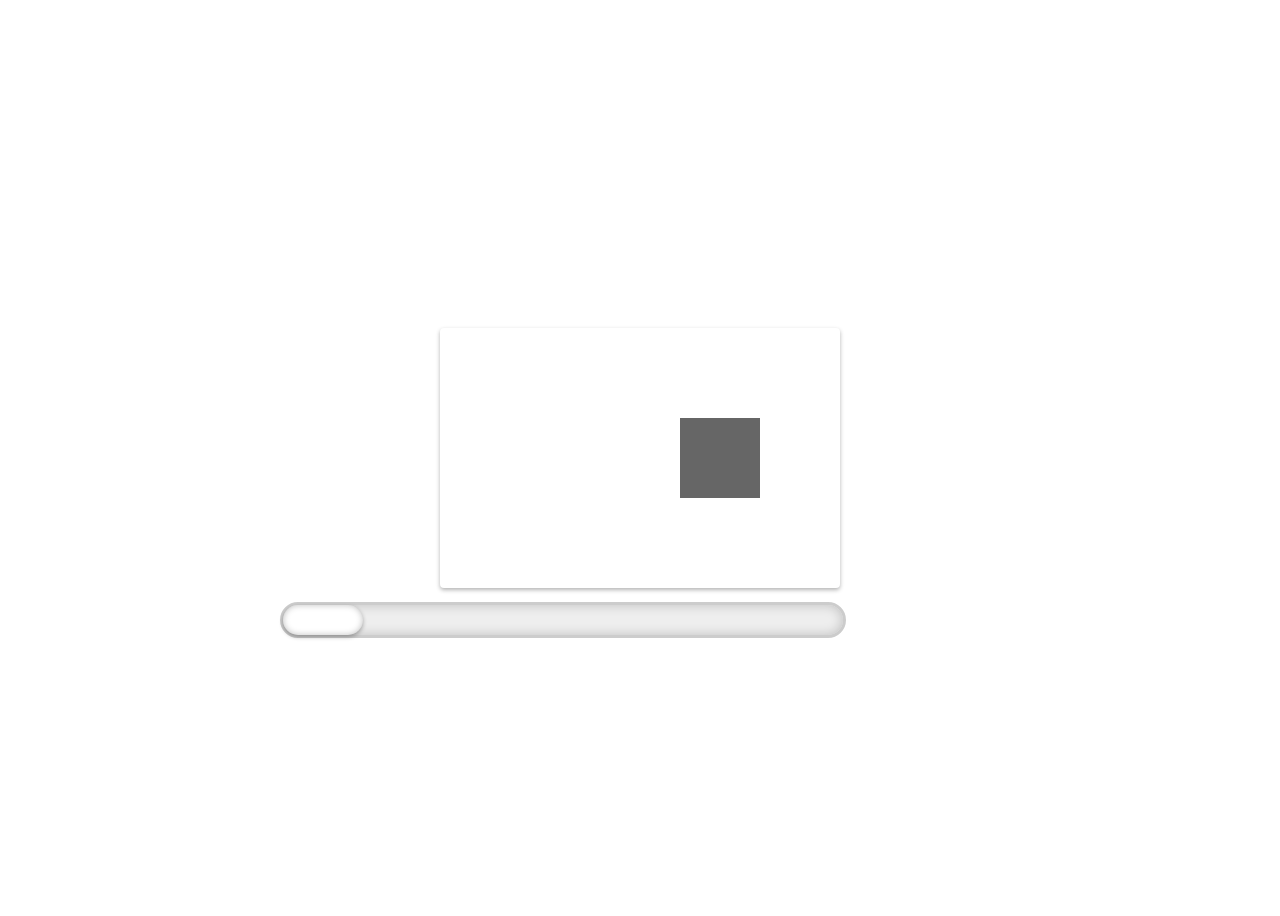
<file: CAPTCHA/index.html>
<html lang="ch">
<head>
    <title>CAPTCHA</title>
    <link rel="stylesheet" href="css/main.css">
</head>
<body>
<div id="captcha">
    <!--滑动条-->
    <div id="handle">
        <!--滑动条上的滑块-->
        <span></span>
    </div>
</div>
</body>
<script src="js/main.js"></script>
</html>
</file>
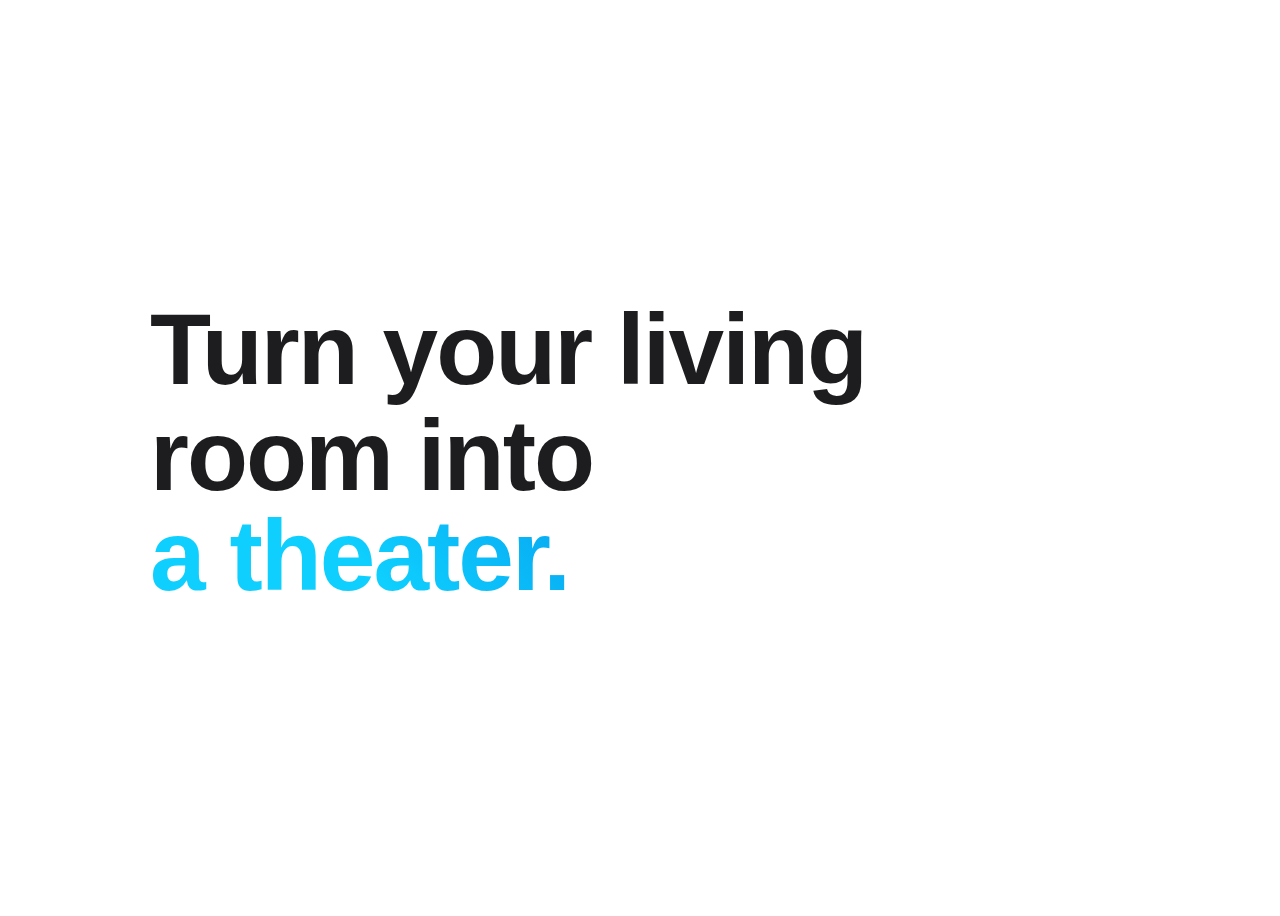
<file: CarouselText/index.html>
<!DOCTYPE html>
<html lang="en">
<head>
    <meta charset="UTF-8">
    <title>CarouselText</title>
    <link rel="stylesheet" href="css/main.css">
</head>
<body>
<h2>
    Turn your living room into
    <div class="mask">
        <span data-show>a theater.</span>
        <span>a gym.</span>
        <span>a concert hall.</span>
        <span>an arcade.</span>
    </div>
</h2>
</body>
<script src="js/main.js"></script>
</html>
</file>
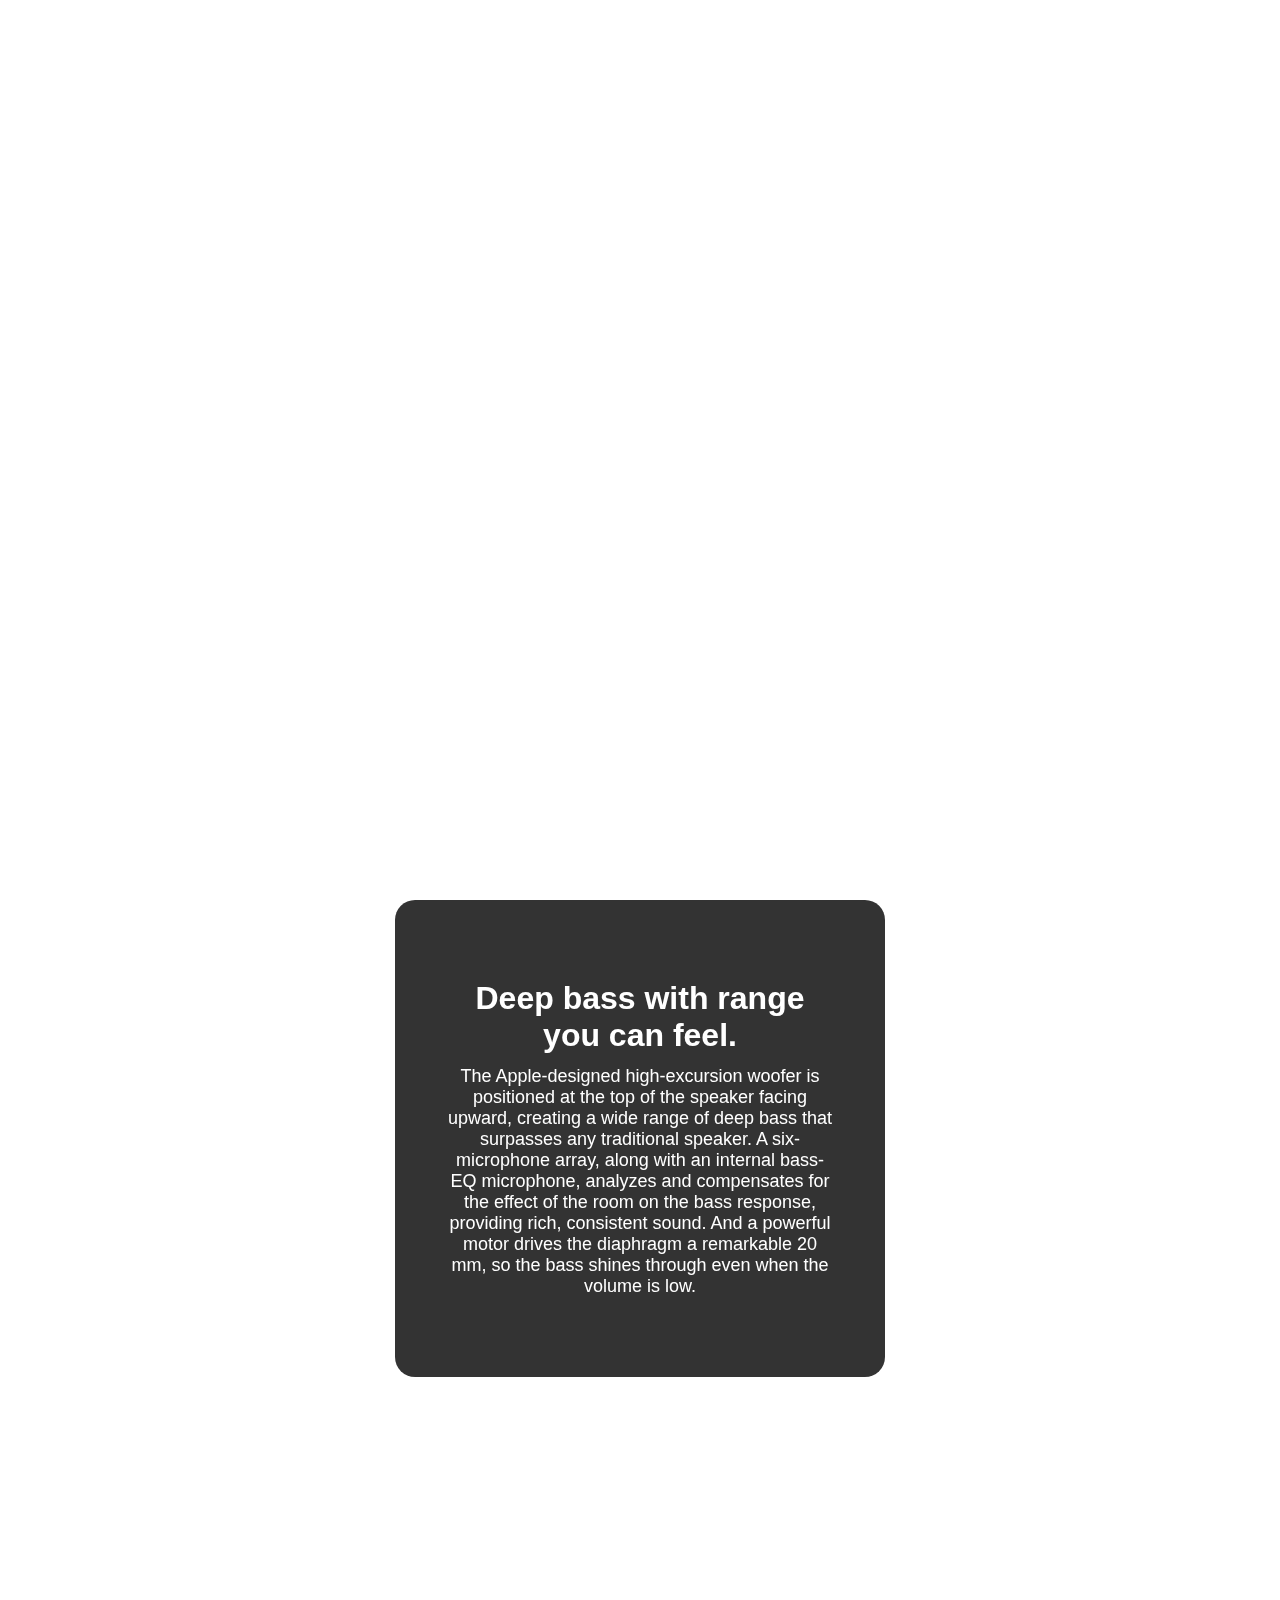
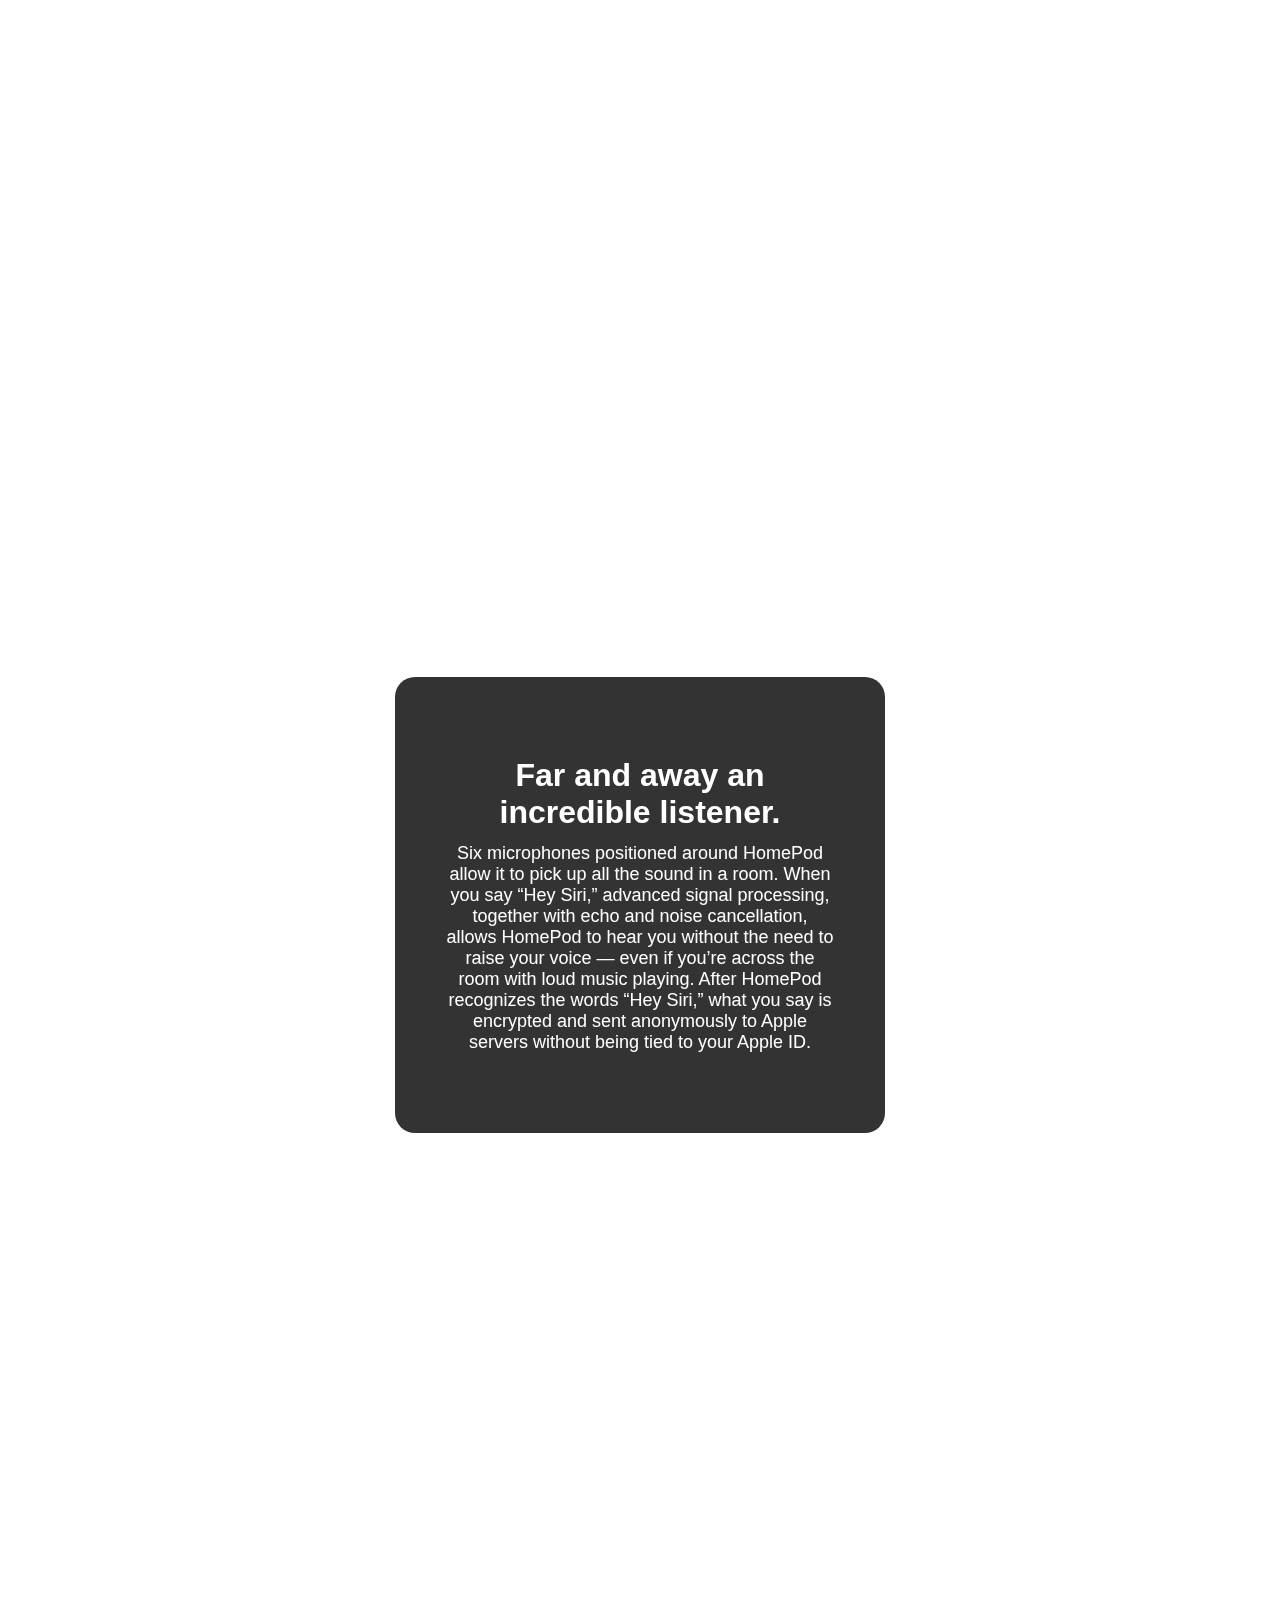
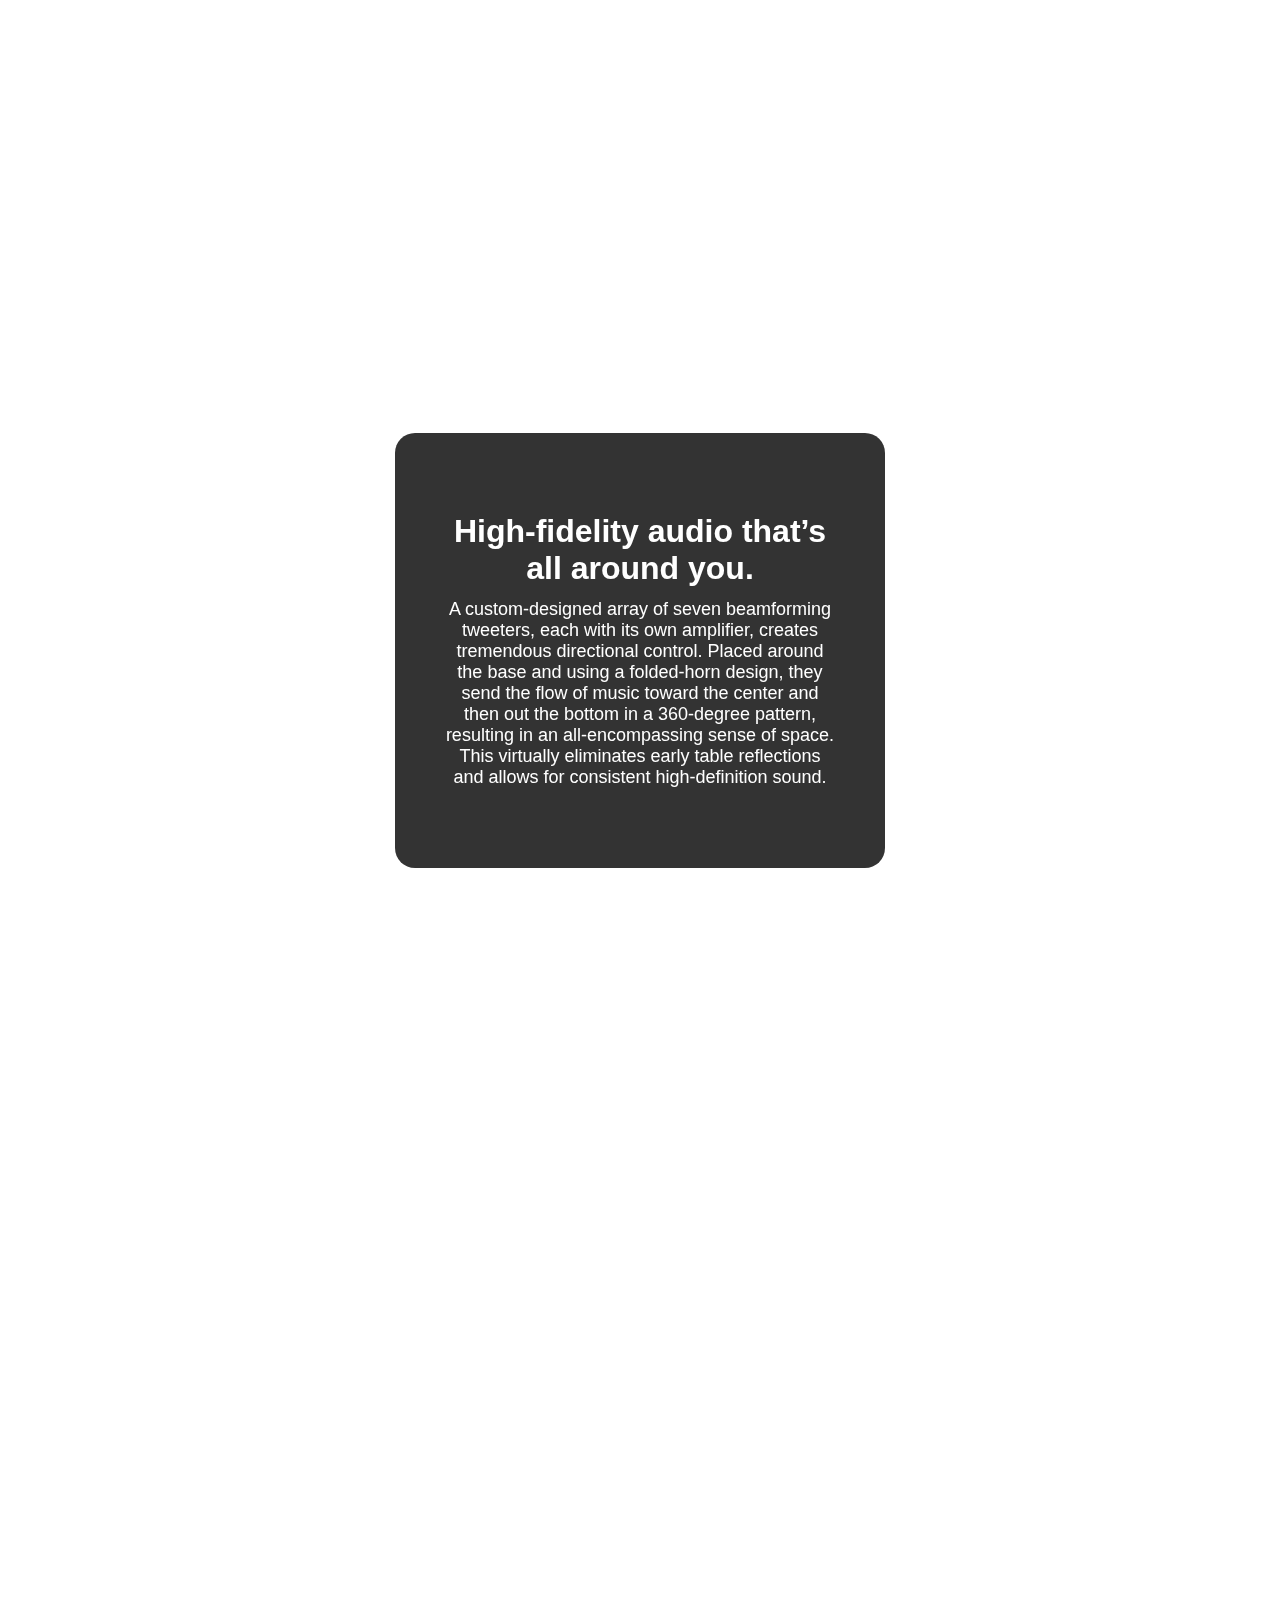
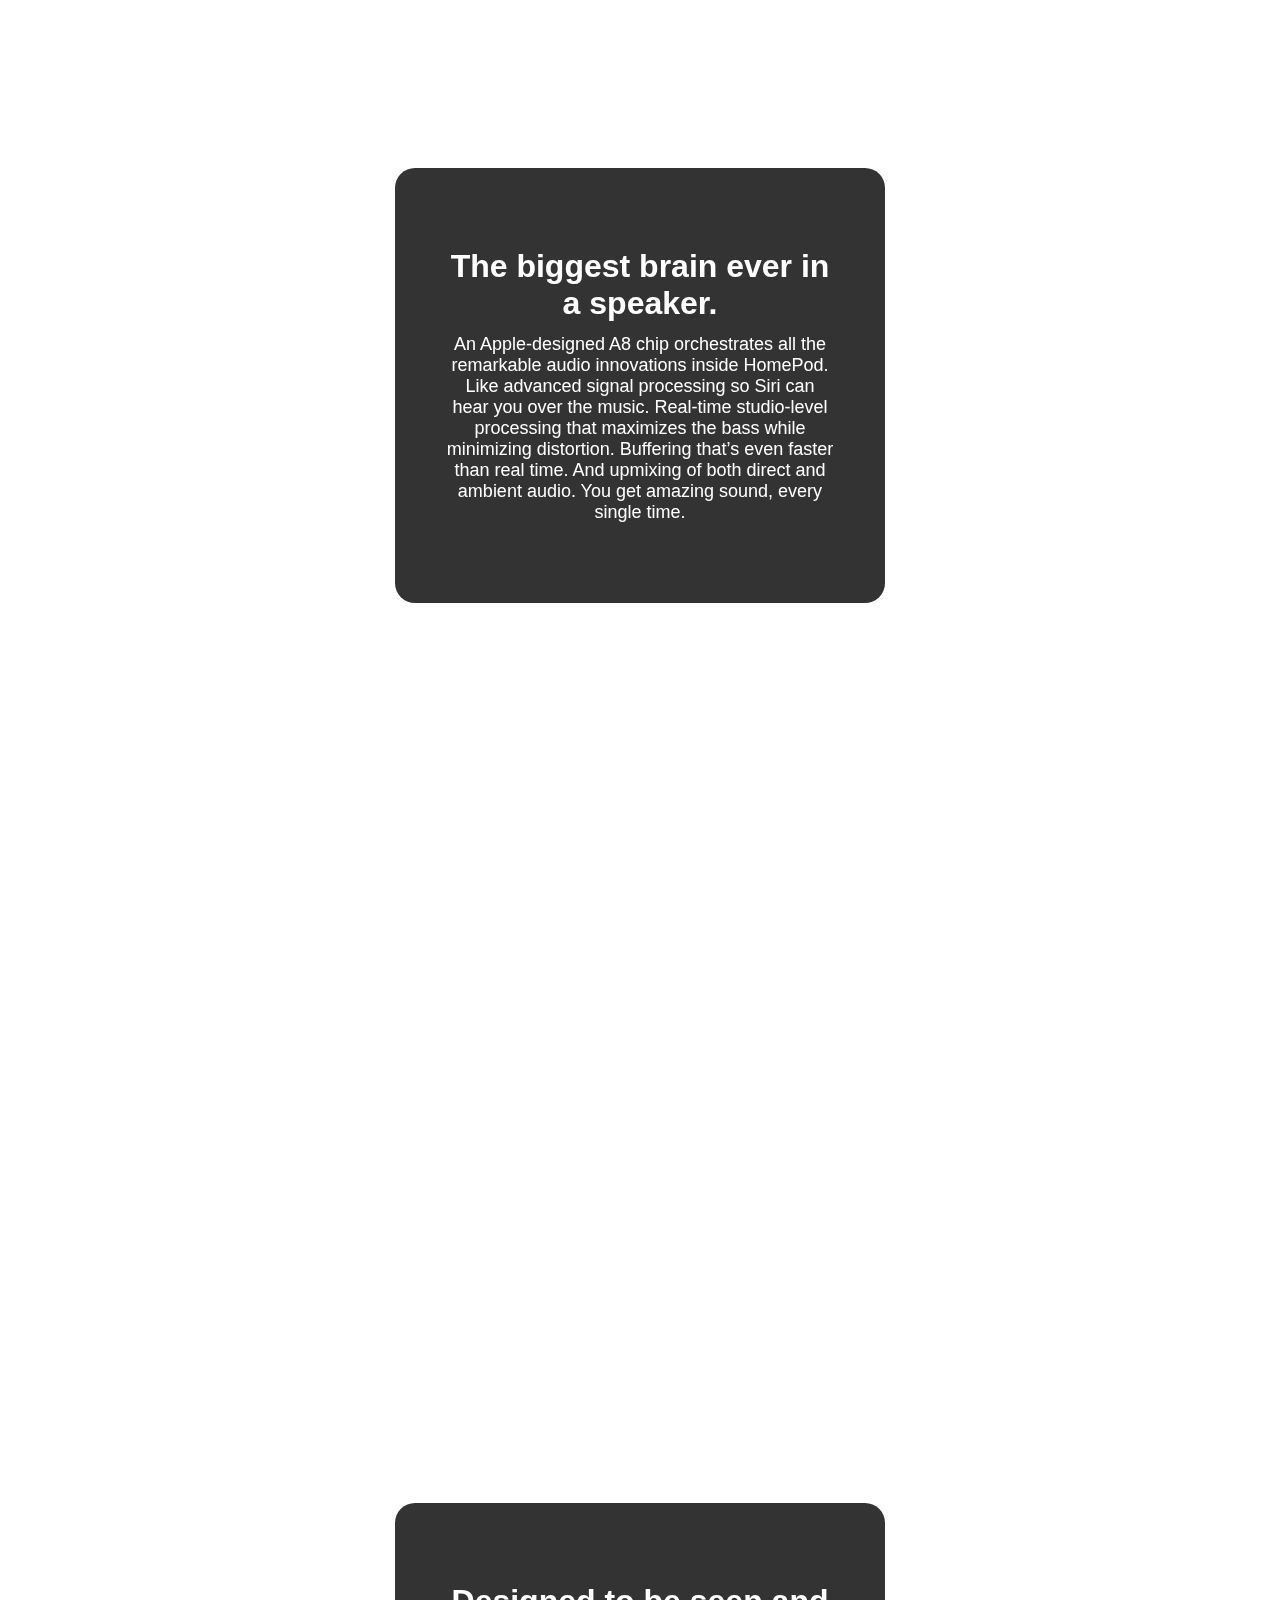
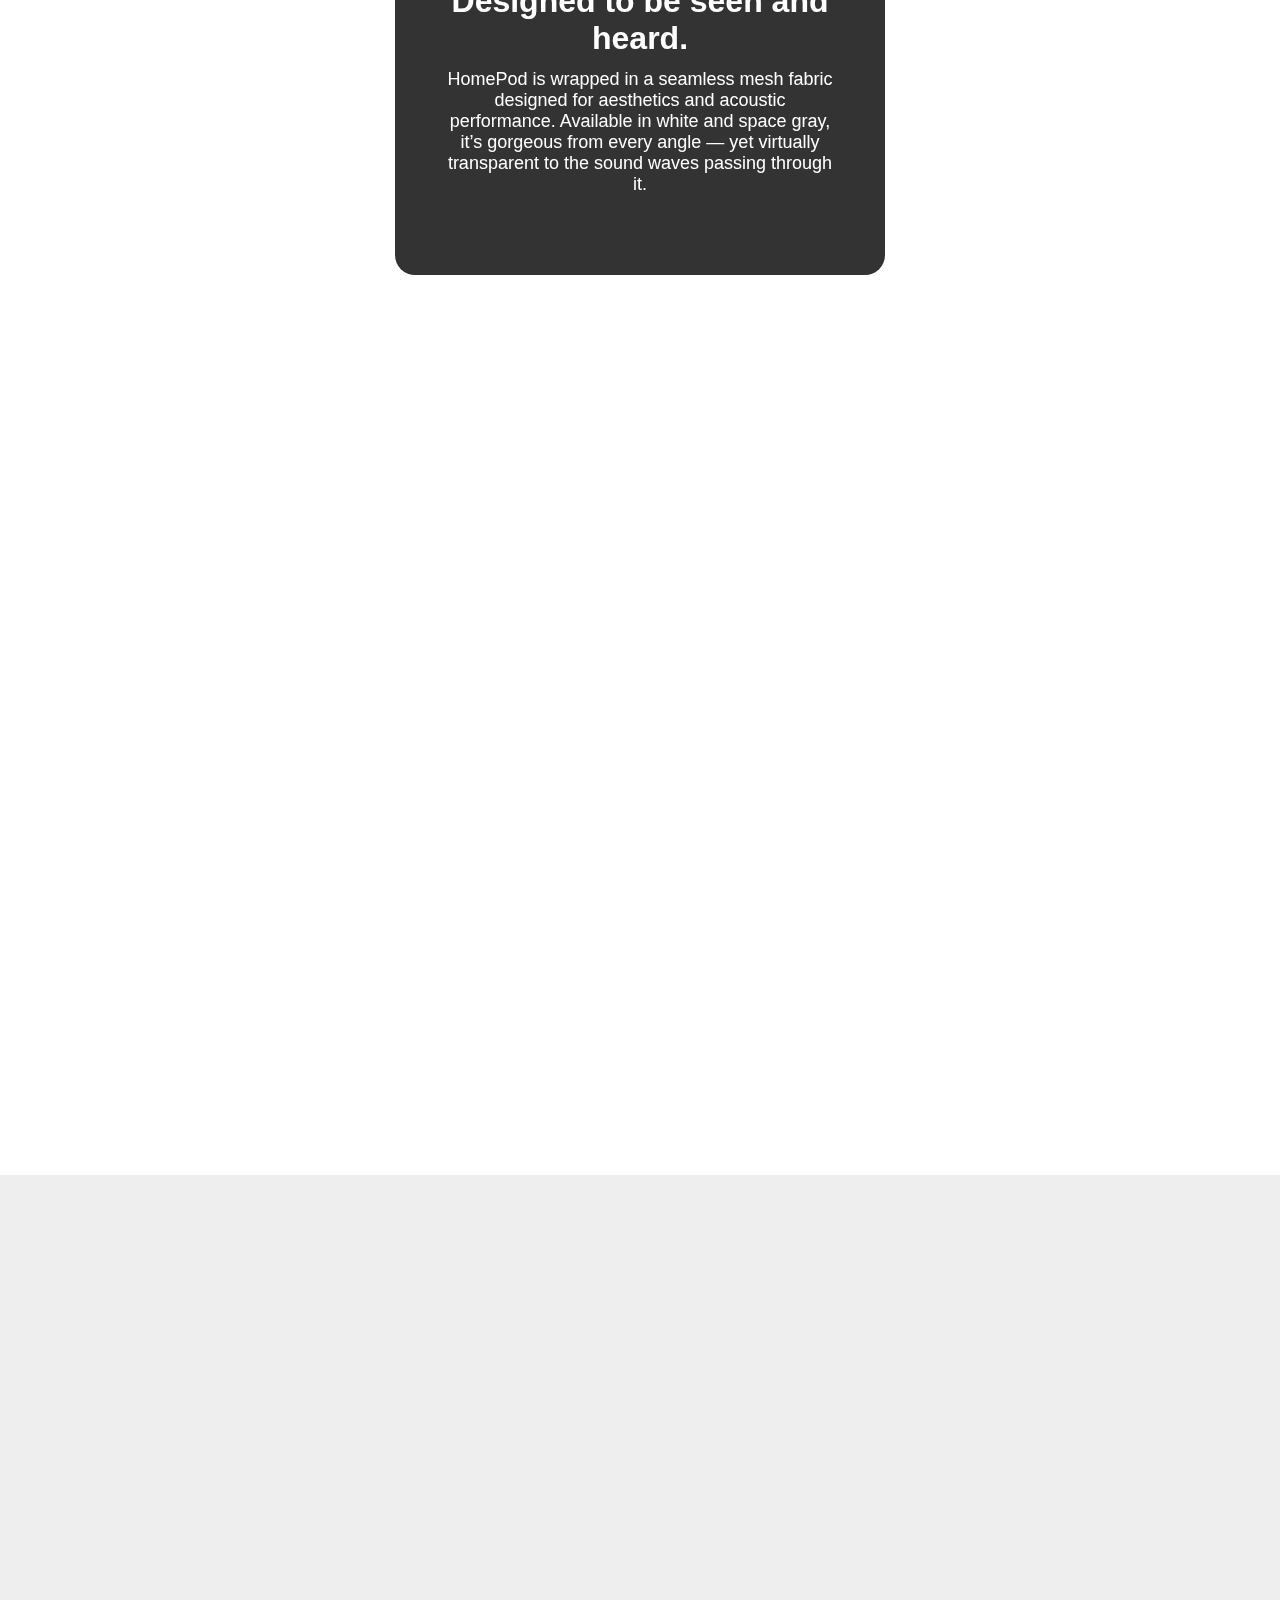
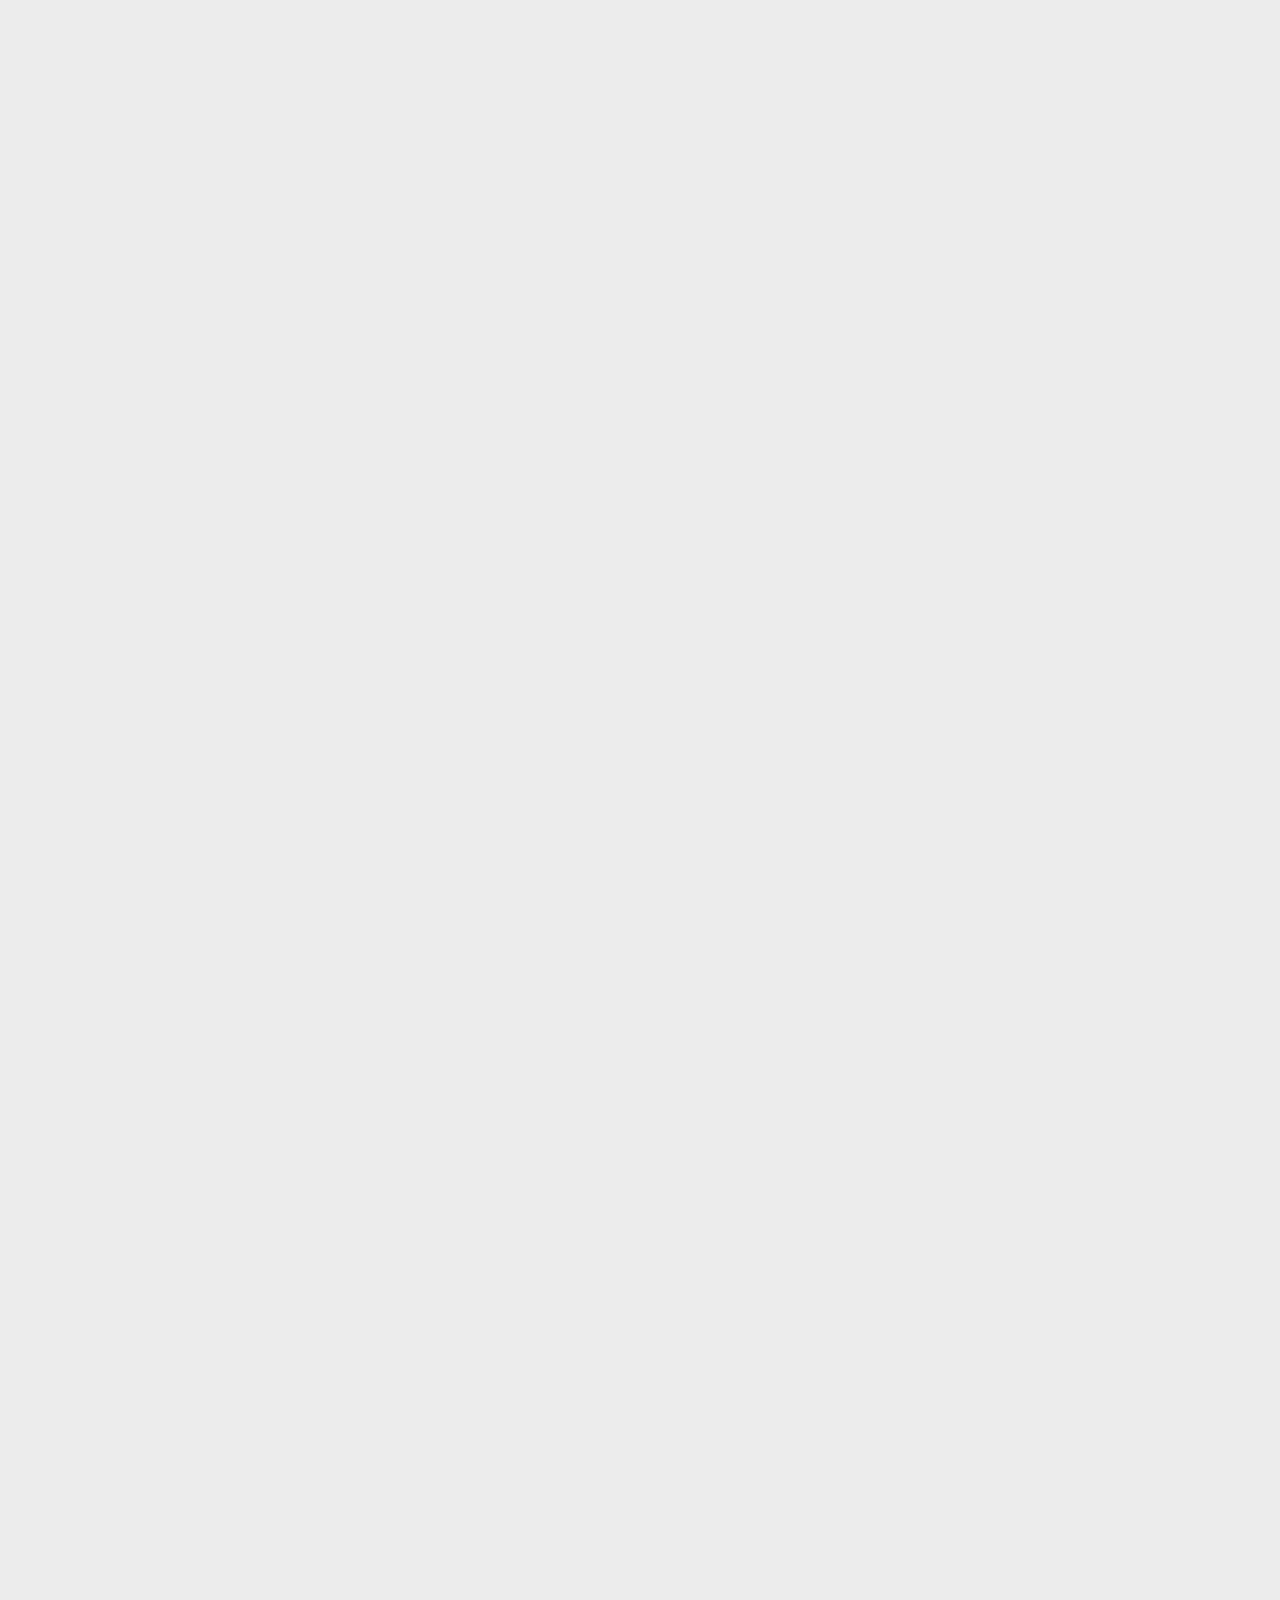
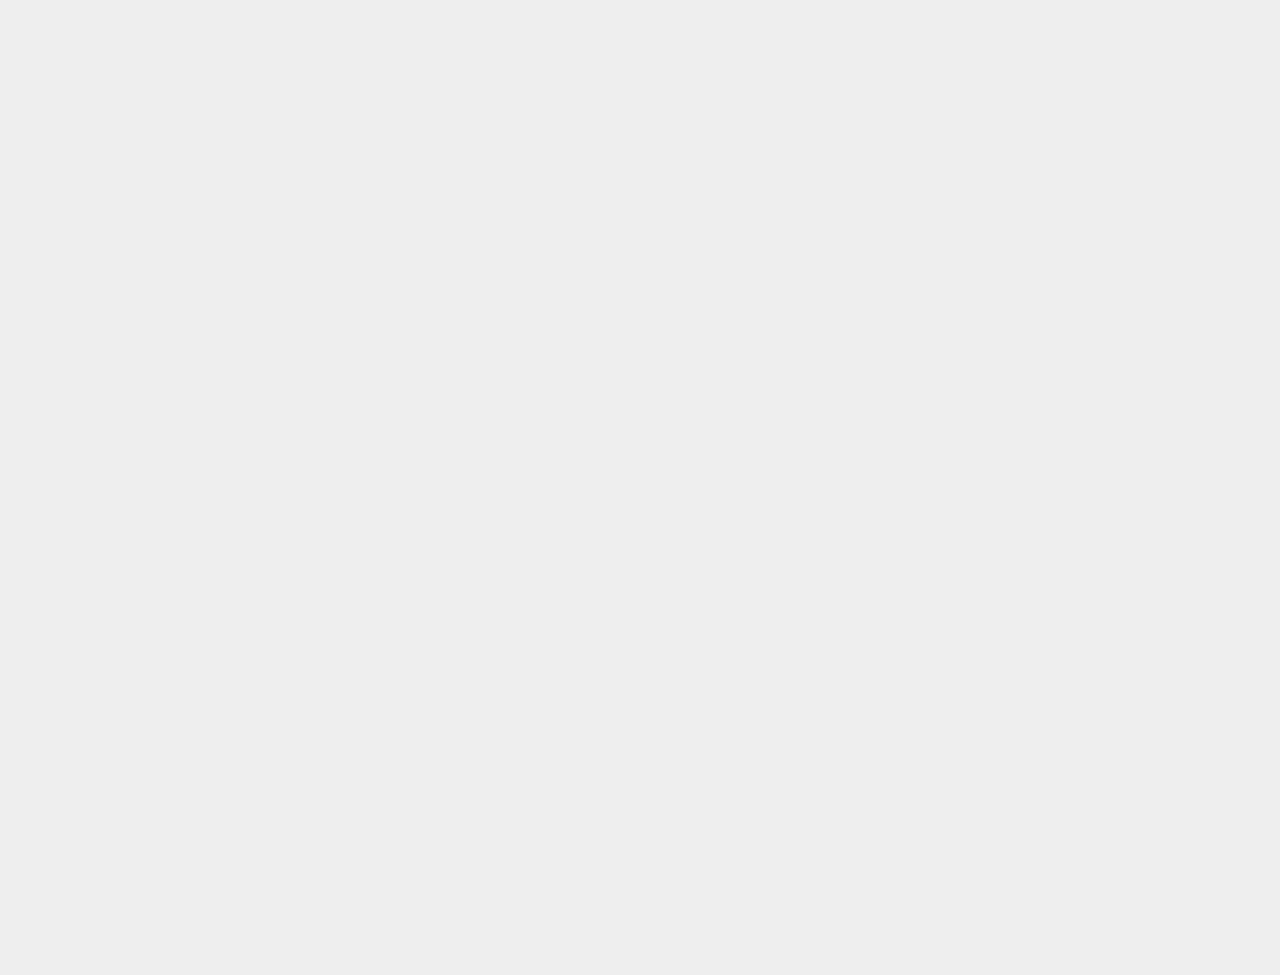
<file: Transparent-Scroll/index.html>
<!DOCTYPE html>
<html lang="en">
<head>
    <meta charset="UTF-8">
    <title>TransparentScroll</title>
    <link rel="stylesheet" href="css/main.css">
</head>
<body>
<section class="homepod-section">
    <div class="homepod-container">
        <div class="homepod">
            <!--homepod 各部分图片-->
            <div class="device"></div>
            <div class="part-1"></div>
            <div class="part-2"></div>
            <div class="part-3"></div>
            <div class="part-4"></div>
            <div class="ending"></div>
        </div>
    </div>
    <div class="description-container">
        <div class="description">
            <h3>Deep bass with range you can feel.</h3>
            <p>The Apple-designed high-excursion woofer is positioned at the top of the speaker facing upward, creating
                a wide range of deep bass that surpasses any traditional speaker. A six-microphone array, along with an
                internal bass-EQ microphone, analyzes and compensates for the effect of the room on the bass response,
                providing rich, consistent sound. And a powerful motor drives the diaphragm a remarkable 20 mm, so the
                bass shines through even when the volume is low.</p>
        </div>

        <div class="description">
            <h3>Far and away an incredible listener.</h3>
            <p>Six microphones positioned around HomePod allow it to pick up all the sound in a room. When you say “Hey
                Siri,” advanced signal processing, together with echo and noise cancellation, allows HomePod to hear you
                without the need to raise your voice — even if you’re across the room with loud music playing. After
                HomePod recognizes the words “Hey Siri,” what you say is encrypted and sent anonymously to Apple servers
                without being tied to your Apple ID.</p>
        </div>

        <div class="description">
            <h3>High-fidelity audio that’s all around you.</h3>
            <p>A custom-designed array of seven beamforming tweeters, each with its own amplifier, creates tremendous
                directional control. Placed around the base and using a folded-horn design, they send the flow of music
                toward the center and then out the bottom in a 360-degree pattern, resulting in an all-encompassing
                sense of space. This virtually eliminates early table reflections and allows for consistent
                high-definition sound.</p>
        </div>

        <div class="description">
            <h3>The biggest brain ever in a speaker.</h3>
            <p>An Apple-designed A8 chip orchestrates all the remarkable audio innovations inside HomePod. Like advanced
                signal processing so Siri can hear you over the music. Real-time studio-level processing that maximizes
                the bass while minimizing distortion. Buffering that’s even faster than real time. And upmixing of both
                direct and ambient audio. You get amazing sound, every single time.</p>
        </div>

        <div class="description">
            <h3>Designed to be seen and heard.</h3>
            <p>HomePod is wrapped in a seamless mesh fabric designed for aesthetics and acoustic performance. Available
                in white and space gray, it’s gorgeous from every angle — yet virtually transparent to the sound waves
                passing through it.</p>
        </div>
    </div>
</section>
<section class="other-section">

</section>
</body>
<script src="js/main.js"></script>
</html>
</file>
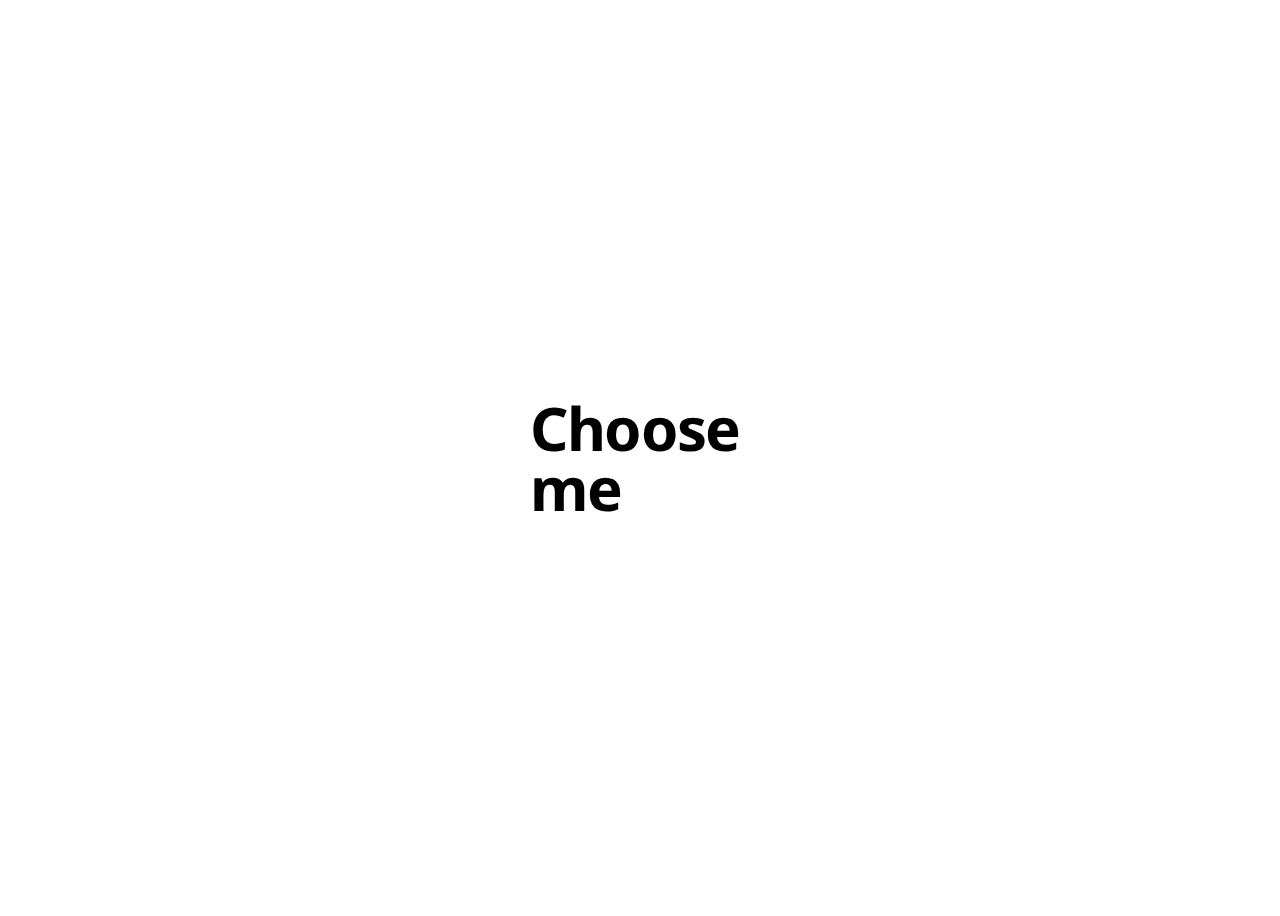
<file: Vector/index.html>
<!DOCTYPE html>
<html lang="en">
<head>
    <meta charset="UTF-8">
    <title>Vector</title>
    <link rel="stylesheet" href="css/main.css">
</head>
<body>
<h1>
    Choose me
    <svg width="209" height="41"
         viewBox="0 0 209 41"
         fill="none"
         xmlns="http://www.w3.org/2000/svg">
        <path d="M6 35C58.3333 35.8333 145.5 35 203 6.5"
              stroke="#43E229"
              stroke-width="11"
              stroke-linecap="round"
              stroke-linejoin="round"
              id="tick"/>
    </svg>
</h1>
</body>
</html>
</file>
<file: CAPTCHA/css/main.css>
body {
    display: flex;
    justify-content: center;
    align-items: center;
    min-height: 100vh;
}

#captcha {
    /*设置几个 CSS 变量方便多次使用*/
    --width: 400px;
    --height: 260px;
    --puzzle-width: 80px;
    --puzzle-height: 80px;
    --moved: 0px;

    display: block;
    width: var(--width);
    height: var(--height);
    border-radius: 4px;
    background-image: url(https://images.unsplash.com/photo-1624755229276-93688489df89?ixid=MnwxMjA3fDB8MHxlZGl0b3JpYWwtZmVlZHwyfHx8ZW58MHx8fHw%3D&ixlib=rb-1.2.1&auto=format&fit=crop&w=1100&q=60);
    background-size: cover;
    background-position: center;
    position: relative;
    box-shadow: 0 2px 4px rgba(0, 0, 0, .3);
}

#captcha::before, #captcha::after {
    position: absolute;
    content: '';
    display: block;
    width: inherit;
    height: inherit;
    background-image: inherit;
    background-size: inherit;
    background-position: inherit;

    /*设置图片在上右下左四个方向的缩小值作为遮罩*/
    clip-path: inset(
            calc((var(--height) - var(--puzzle-height)) / 2) var(--puzzle-width) calc((var(--height) - var(--puzzle-height)) / 2) calc(var(--width) - var(--puzzle-width) * 2)
    );

    -webkit-clip-path: inset(
            calc((var(--height) - var(--puzzle-height)) / 2) var(--puzzle-width) calc((var(--height) - var(--puzzle-height)) / 2) calc(var(--width) - var(--puzzle-width) * 2)
    )
}

#captcha::after {
    transform: translateX(
        /*clamp 函数设置变化的最小值，当前值和最大值*/ clamp(
                    calc(var(--width) * -1),
                    calc((var(--width) * -1) + var(--moved)),
                    calc(var(--puzzle-width))
            )
    );
    transition: .25s all ease-in-out;
}

#captcha:active::after {
    transition: none;
}

#captcha::before {
    background-color: rgba(0, 0, 0, .6);
    /*设置背景的融合模式为相乘*/
    background-blend-mode: multiply;
}

#captcha:active #handle span {
    transition: none;
}

/*验证码验证成功后去除方块和滑动条*/
#captcha.passed::before,
#captcha.passed::after,
#captcha.passed #handle {
    opacity: 0;
}

#handle {
    width: calc(var(--width) + var(--puzzle-width) * 2);
    height: 30px;
    border-radius: 18px;
    background-color: #eee;
    position: absolute;
    bottom: -50px;
    left: calc(var(--puzzle-width) * 2 * -1);
    box-shadow: inset 0 0 12px rgba(0, 0, 0, .2);
    border: 3px solid #ccc;
}

#handle span {
    display: block;
    width: var(--puzzle-width);
    height: inherit;
    border-radius: inherit;
    background-color: #fff;
    /*内外都设置阴影让效果更加立体*/
    box-shadow: inset 0 0 6px rgba(0, 0, 0, .25), 0 2px 4px rgba(0, 0, 0, .3);
    position: absolute;
    cursor: move;
    transform: translateX(
        /*clamp 函数设置变化的最小值，当前值和最大值*/
            clamp(
                    0px,
                    var(--moved),
                    calc(var(--width) + var(--puzzle-width))
            )
    );

    transition: .25s all ease-in-out;
}
</file>
<file: CarouselText/css/main.css>
:root {
    --offset: 6px;
}

body {
    /*flex 盒子水平垂直居中*/
    display: flex;
    justify-content: center;
    align-items: center;
    min-height: 100vh;
}

h2 {
    width: 980px;
    font-size: 100px;
    font-family: Helvetica, serif;
    line-height: 1.06;
    letter-spacing: -0.02em;
    color: #1d1d1f;
}

.mask {
    height: 106px;
    position: relative;
    overflow: hidden;
    margin-top: var(--offset);
}

.mask span {
    display: block;
    box-sizing: border-box;
    position: absolute;
    top: 100px;
    padding-bottom: var(--offset);
    background-size: 100% 100%;
    /*使用文字作为遮色片*/
    -webkit-background-clip: text;
    background-clip: text;
    -webkit-text-fill-color: transparent;
    background-repeat: no-repeat;
}

.mask span[data-show] {
    /*未显示部分在显示区下方 100% 的地方*/
    transform: translateY(-100%);
    transition: .5s transform ease-in-out;
}

.mask span[data-up] {
    /*那么 up 部分就应该在显示区上方 100% 的地方*/
    transform: translateY(-200%);
    transition: .5s transform ease-in-out;
}

.mask span:nth-child(1) {
    /*设置有角度的颜色线性渐变*/
    background-image: linear-gradient(45deg, #0ecffe 50%, #07a6f1);
}

.mask span:nth-child(2) {
    /*设置有角度的颜色线性渐变*/
    background-image: linear-gradient(45deg, #18e198 50%, #0ec15d);
}

.mask span:nth-child(3) {
    /*设置有角度的颜色线性渐变*/
    background-image: linear-gradient(45deg, #8a7cfb 50%, #633e9c);
}

.mask span:nth-child(4) {
    /*设置有角度的颜色线性渐变*/
    background-image: linear-gradient(45deg, #fa7671 50%, #f45f7f);
}
</file>
<file: Transparent-Scroll/css/main.css>
body {
    margin: 0;
    padding: 0;
    font-family: Helvetica, serif;
}

.other-section {
    background-color: #eee;
    height: 3000px;
}

.description {
    width: 490px;
    padding: 80px 50px;
    box-sizing: border-box;
    background-color: rgba(0, 0, 0, .8);
    border-radius: 20px;
    text-align: center;
    color: #fff;
    margin: 0 auto 100vh;
}

.description h3 {
    font-size: 32px;
    margin: 0;
    padding: 0;
}

.description p {
    font-size: 18px;
    margin: 12px 0 0;
}

.homepod-container {
    width: 100%;
    height: 100vh;
    /*设置 position 为 sticky 并设置 top = 0,
    滚动的时候 homepod 图片合集就不会跟着页面滚动
    可以一直在页面顶部通过变化透明度来更替*/
    position: sticky;
    top: 0;
    z-index: -1;
}

.homepod {
    width: 654px;
    height: 825px;
    position: absolute;
    /*水平垂直居中*/
    top: 50%;
    left: 50%;
    transform: translate(-50%, -50%);
}

.homepod div {
    width: inherit;
    height: inherit;
    background-size: contain;
    background-position: center center;
    /*homepod 图片合集绝对定位到页面顶部*/
    position: absolute;
    top: 0;
    left: 0;
}

.device {
    background-image: url(https://assets.codepen.io/2002878/homepod.jpg);
}

.part-1 {
    background-image: url(https://assets.codepen.io/2002878/homepod_1.jpg);
    opacity: var(--part-1);
}

.part-2 {
    background-image: url(https://assets.codepen.io/2002878/homepod_2.jpg);
    opacity: var(--part-2);
}

.part-3 {
    background-image: url(https://assets.codepen.io/2002878/homepod_3.jpg);
    opacity: var(--part-3);
}

.part-4 {
    background-image: url(https://assets.codepen.io/2002878/homepod_4.jpg);
    opacity: var(--part-4);
}

.ending {
    background-image: url(https://assets.codepen.io/2002878/homepod.jpg);
    opacity: var(--ending);
}

.description-container {
    /*最后一屏等 description 结束再开始滚动 homepod 图片*/
    padding-bottom: 100vh;
}

.description:last-child {
    /*最后一张 homepod 图片和下一个部分之间的 margin 设为 0*/
    margin-bottom: 0;
}
</file>
<file: Vector/css/main.css>
/*导入 Google fonts 网页字体*/
@import url('https://fonts.googleapis.com/css2?family=Noto+Sans:wght@700&display=swap');

body {
    font-family: 'Noto Sans', sans-serif;
    display: flex;
    justify-content: center;
    align-items: center;
    min-height: 100vh;
}

h1 {
    font-size: 60px;
    width: 220px;
    line-height: 1em;
    letter-spacing: -0.03em;
    position: relative;
}

h1 svg {
    position: absolute;
    bottom: -10px;
    left: 0;
    z-index: -1;
}

#tick {
    /*控制用来描边的点划线的图案范式(分成虚线之后每段的长度)*/
    stroke-dasharray: 210px;
    /*指定了dash模式到路径开始的偏移值(向左)*/
    stroke-dashoffset: 210px;
    animation: 3s tick ease-in-out infinite;
}

@keyframes tick {
    0%, 50% {
        stroke-dashoffset: 210px;
    }
    50%, 100% {
        stroke-dashoffset: 0;
    }

}
</file>
